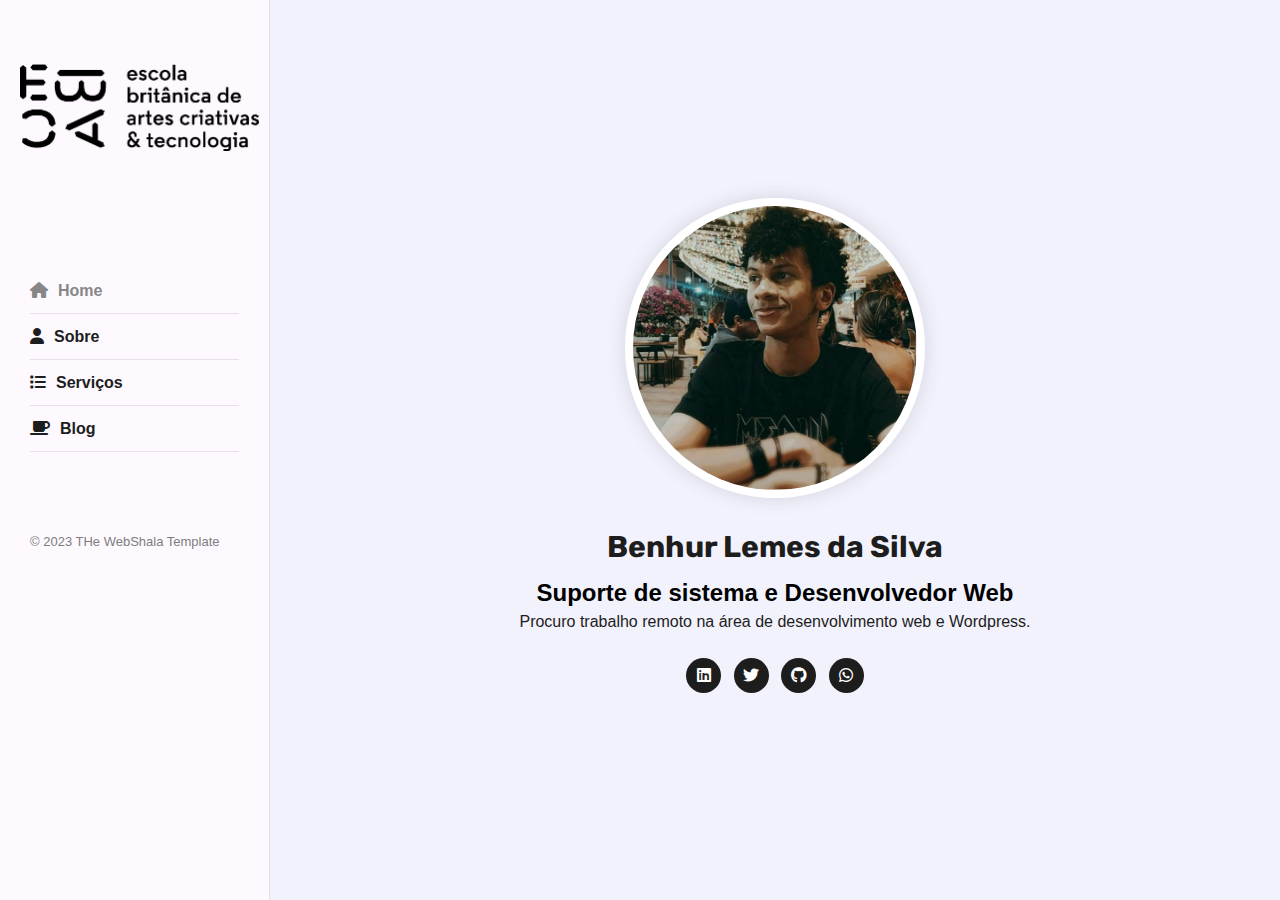
<file: index.html>
<!DOCTYPE html>
<html lang="pt-br">
	<head>
		<title>Portifólio - Benhur Lemes</title>
		<meta charset="UTF-8">
		<meta name="viewport" content="width=device-width, initial-scale=1">
		<link href="./css/style.css" rel="stylesheet" type="text/css">
		<link href="./css/layout.css" rel="stylesheet" type="text/css">
	</head>
	<body>

		<!-- Loading -->
			<div class="preloader">
				<div class="loader">

				</div>
			</div>
		<!-- Fim do Loading -->

		<!-- Main Container -->
		<main class="main-container">
			<!-- Aside -->
			<aside>
				<!-- Logo -->
				<figure class="logo">
					<a href="https://ebaconline.com.br/">
						<img src="./images/brazil_logo_black_port.png" alt="logo da escola">
					</a>
				</figure>
				<!-- Nav -->
				<div class="nav-toggler">
					<span></span>
				</div>
				<nav>
					<ul class="nav-ul">
						<li><a href="#home" class="active"><i class="fa fa-home"></i>Home</a></li>
						<li><a href="#about"><i class="fa fa-user"></i>Sobre</a></li>
						<li><a href="#service"><i class="fa fa-list"></i>Serviços</a></li>
						<li><a href="#blog"><i class="fa fa-coffee"></i>Blog</a></li>
					</ul>
				</nav>

				<div class="copyright-text">
					&copy; 2023 THe WebShala Template
				</div>
			</aside>
			<div class="main-content">
				<!-- Home conteúdo -->
				<section class="home section active" id="home">
					<div class="container">
						<div class="intro">
							<figure>
								<img src="./images/foto.png" alt="foto de perfil" class="shadow-dark">
							</figure>
							<h1>Benhur Lemes da Silva</h1>
							<h2>Suporte de sistema e Desenvolvedor Web</h2>
							<p>Procuro trabalho remoto na área de desenvolvimento web e Wordpress.</p>
							<div class="social-links">
								<a href="https://www.linkedin.com/in/benhur-lemes-da-silva-664963255/"><i class="fab fa-linkedin"></i></a>
								<a href="https://twitter.com/BaianKun"><i class="fab fa-twitter"></i></a>
								<a href="https://github.com/BenhurLemes"><i class="fab fa-github"></i></a>
								<a href="https://wa.me/5582981718247?text=Ola%Mundo!"><i class="fab fa-whatsapp"></i></a>
							</div>
						</div>	
					</div>
				</section>
				<!-- Home conteúdo Fim -->

				<!-- Sobre conteúdo -->
				<section class="about section" id="about">
					<div class="container">
						<div class="row">
							<div class="section-title padd-15">
								<h2>Sobre mim</h2>
							</div>
						</div>
							<div class="row">
								<div class="about-content padd-15">
									<div class="row">
										<div class="about-text padd-15">
											<h3>Trabalho com Suporte de sistema e sou <span>Desenvolvedor Web</span></h3>
											<p>Olá, sou Benhur Lemes da Silva e atuo como Suporte de Sistemas. Porém, busco 
											crescer na minha carreira e me profissionalizar na área de desenvolvimento web. 
											Sou proativo, colaborativo e valorizo o trabalho em equipe para alcançar objetivos 
											desejados. Estou comprometido em aprimorar minhas habilidades e conhecimentos por 
											meio de novos desafios e oportunidades de desenvolvimento pessoal e profissional.</p>
										</div>
									</div>
									<div class="row">
										<div class="personal-info padd-15">
											<div class="row">
												<div class="info-item padd-15">
													<p>Aniversário : <span>20 Outubro 2003</span></p>
												</div>
												<div class="info-item padd-15">
													<p>Idade : <span>19</span></p>
												</div>
												<div class="info-item padd-15">
													<p>Website : <span>bookishbard5.wordpress.com</span></p>
												</div>
												<div class="info-item padd-15">
													<p>Email : <span>Benhurlemes1@gmail.com</span></p>
												</div>
												<div class="info-item padd-15">
													<p>Ensino : <span>Superior</span></p>
												</div>
												<div class="info-item padd-15">
													<p>Telefone : <span>+55 82 9 8171-8247</span></p>
												</div>
												<div class="info-item padd-15">
													<p>Cidade : <span>Maceió</span></p>
												</div>
												<div class="info-item padd-15">
													<p>Freelance : <span>Disponível</span></p>
												</div>
											</div>
											<div class="row">
												<div class="buttons padd-15">
													<a href="./pdf/Currículo Benhur Lemes.pdf" class="btn">Download CV</a>
												</div>
											</div>
										</div>
										<div class="skills-info padd-15">
											<div class="row">
												<div class="skill-item padd-15">
													<h4>HTML</h4>
													<div class="progress">
														<div class="progress-in" style="width: 90%"></div>
														<div class="skill-percent">90%</div>
													</div>
												</div>
												<div class="skill-item padd-15">
													<h4>CSS</h4>
													<div class="progress">
														<div class="progress-in" style="width: 55%"></div>
														<div class="skill-percent">55%</div>
													</div>
												</div>
												<div class="skill-item padd-15">
													<h4>Javascript</h4>
													<div class="progress">
														<div class="progress-in" style="width: 35%"></div>
														<div class="skill-percent">35%</div>
													</div>
												</div>
												<div class="skill-item padd-15">
													<h4>PHP</h4>
													<div class="progress">
														<div class="progress-in" style="width: 50%"></div>
														<div class="skill-percent">50%</div>
													</div>
												</div>
												<div class="skill-item padd-15">
													<h4>Wordpress</h4>
													<div class="progress">
														<div class="progress-in" style="width: 50%"></div>
														<div class="skill-percent">50%</div>
													</div>
												</div>
												<div class="skill-item padd-15">
													<h4>Java</h4>
													<div class="progress">
														<div class="progress-in" style="width: 40%"></div>
														<div class="skill-percent">40%</div>
													</div>
												</div>
												<div class="skill-item padd-15">
													<h4>Python</h4>
													<div class="progress">
														<div class="progress-in" style="width: 80%"></div>
														<div class="skill-percent">80%</div>
													</div>
												</div>
												<div class="skill-item padd-15">
													<h4>MySQL</h4>
													<div class="progress">
														<div class="progress-in" style="width: 40%"></div>
														<div class="skill-percent">40%</div>
													</div>
												</div>
											</div>
										</div>
									</div>
	
									<div class="row">
										<div class="education padd-15">
											<h3 class="title">Educação</h3>
											<div class="row">
												<div class="timeline-box padd-15">
													<div class="timeline shadow-dark">
														<!-- timeline-item -->
														<div class="timeline-item">
															<div class="circle-dot"></div>
															<h5 class="timeline-date">
															<i class="fa fa-calendar"></i> 2019 - 2021
															</h5>
															<h3 class="timeline-title">Colégio São Lucas Maceió</h3>
															<h5 class="timeline-subtitle">Ensino médio</h5>
														</div>
														<!-- timeline-item final-->
	
														<!-- timeline-item -->
														<div class="timeline-item">
															<div class="circle-dot"></div>
															<h5 class="timeline-date">
															<i class="fa fa-calendar"></i> 2022 - presente
															</h5>
															<h3 class="timeline-title">Ciência da Computação</h3>
															<h5 class="timeline-subtitle">Ensino Superior</h5>
															<p class="timeline-text">
																Atualmente, estou cursando o mestrado no Centro Universitário Tiradentes (UNIT) 
																e estou no terceiro período do curso.
															</p>
														</div>
														<!-- timeline-item final-->
	
														<!-- timeline-item -->
														<div class="timeline-item">
															<div class="circle-dot"></div>
															<h5 class="timeline-date">
															<i class="fa fa-calendar"></i> 2023 - presente
															</h5>
															<h3 class="timeline-title">Wordpress - Desenvolvimento Web do Zero</h3>
															<h5 class="timeline-subtitle">Curso Online</h5>
															<p class="timeline-text">
																Estou matriculado em um curso profissional na Escola Britânica de Artes Criativas 
																e Tecnologia (EBAC).
															</p>
														</div>
														<!-- timeline-item final-->
													</div>
												</div>
											</div>
										</div>
										<div class="experience padd-15">
											<h3 class="title">Experiência</h3>
											<div class="row">
												<div class="timeline-box padd-15">
													<div class="timeline shadow-dark">
														<!-- timeline-item -->
														<div class="timeline-item">
															<div class="circle-dot"></div>
															<h5 class="timeline-date">
															<i class="fa fa-calendar"></i> 2022 - presente
															</h5>
															<h3 class="timeline-title">Suporte de Sistema</h3>
															<h5 class="timeline-subtitle">Estágio</h5>
															<p class="timeline-text">
																Como Suporte de Sistema na empresa Residência Educação, meu trabalho 
																é garantir que os sistemas de informática estejam funcionando corretamente 
																e que os usuários possam aproveitar todos os recursos disponíveis.
															</p>
														</div>
														<!-- timeline-item final-->
													</div>
												</div>
											</div>
										</div>
									</div>
								</div>
							</div>
					</section>
				</div>
				<!-- Sobre conteúdo Fim-->

				<!-- Serviços conteúdo -->
				<section class="service section" id="service">
					<div class="container">
						<div class="row">
							<div class="section-title padd-15">
								<h2>Serviços</h2>
							</div>
						</div>
						<div class="row">
							<!-- Serviço Item -->
							<div class="service-item padd-15">
								<div class="service-item-inner">
									<div class="icon"><i class="fa fa-laptop"></i></div>
									<h4>Web Design</h4>
									<p>Crio interfaces digitais atrativas e fáceis de usar, em colaboração
										com a equipe, garantindo coerência e responsividade. Busco proporcionar 
										experiências envolventes e intuitivas aos usuários.</p>
								</div>
							</div>
							<!-- Serviço Item final -->
							<!-- Serviço Item -->
							<div class="service-item padd-15">
								<div class="service-item-inner">
									<div class="icon"><i class="fa fa-code"></i></div>
									<h4>Desenvolvimento Web</h4>
									<p>Escrevo e codifico sites e aplicativos em colaboração com a equipe, 
										garantindo funcionalidade, eficiência e conformidade com os padrões 
										da web. Também testo e soluciono problemas de compatibilidade em diferentes 
										dispositivos.</p>
								</div>
							</div>
							<!-- Serviço Item final -->
							<!-- Serviço Item -->
							<div class="service-item padd-15">
								<div class="service-item-inner">
									<div class="icon"><i class="fa fa-film"></i></div>
									<h4>Edição de Vídeo</h4>
									<p>Faço edição de vídeo usando o aplicativo DaVinci Resolve. Garanto a clareza
										narrativa e o ritmo adequado para proporcionar uma experiência envolvente
										e satisfatória ao espectador, sempre atendendo às necessidades do cliente.</p>
								</div>
							</div>
							<!-- Serviço Item final -->
							<!-- Serviço Item -->
							<div class="service-item padd-15">
								<div class="service-item-inner">
									<div class="icon"><i class="fa fa-gamepad"></i></div>
									<h4>Criação de Jogos</h4>
									<p>Faço jogos indies como hobby em engines como Unity e Godoot.</p>
								</div>
							</div>
							<!-- Serviço Item final -->
						</div>
					</section>
				</div>
				<!-- Serviços conteúdo Fim-->

				<!-- Blog conteúdo -->
				<section class="blog section" id="blog">
					<div class="container">
						<div class="row">
							<div class="section-title padd-15">
								<h2>Últimos Blogs</h2>
							</div>
						</div>
						<div class="row">
							<!-- item -->
							<div class="blog-item padd-15">
								<div class="blog-item-inner shadow-dark">
									<figure class="blog-img">
										<img src="./images/capahobbit.jpg" alt="imagem de livro Hobbit">
										<div class="blog-date">
											10 mar 2023
										</div>
									</figure>
									<div class="blog-info">
										<h4 class="blog-title">Lá e de Volta Outra Vez</h4>
										<p class="blog-description">O ínicio de um grande universo.</p>
										<p class="blog-tags">Tags: <a>Livro</a> , <a>Tolkien</a> , <a>HTML</a> , <a>CSS</a></p>
									</div>
								</div>
							</div>
							<!-- Item fim -->
	
							<!-- item -->
							<div class="blog-item padd-15">
								<div class="blog-item-inner shadow-dark">
									<figure class="blog-img">
										<img src="./images/capaSdA.jpg" alt="imagem de livro Senhor dos Anéis">
										<div class="blog-date">
											01 mai 2023
										</div>
									</figure>
									<div class="blog-info">
										<h4 class="blog-title">Senhor dos Anéis</h4>
										<p class="blog-description">A continuação do universo de Tolkien.</p>
										<p class="blog-tags">Tags: <a>Livro</a> , <a>Tolkien</a></p>
									</div>
								</div>
							</div>
							<!-- Item fim -->
	
							<!-- item -->
							<div class="blog-item padd-15">
								<div class="blog-item-inner shadow-dark">
									<figure class="blog-img">
										<img src="./images/capaSima.jpg" alt="imagem de livro Simarillion">
										<div class="blog-date">
											20 jun 2023
										</div>
									</figure>
									<div class="blog-info">
										<h4 class="blog-title">Simarillion</h4>
										<p class="blog-description">O livro mais injustiçado de Tolkien.</p>
										<p class="blog-tags">Tags: <a>Livro</a> , <a>Tolkien</a></p>
									</div>
								</div>
							</div>
							<!-- Item fim -->

							<!-- item -->
							<div class="blog-item padd-15">
								<div class="blog-item-inner shadow-dark">
									<figure class="blog-img">
										<img src="./images/narnia.jpg" alt="imagem de livro Nárnia">
										<div class="blog-date">
											22 jun 2023
										</div>
									</figure>
									<div class="blog-info">
										<h4 class="blog-title">As Crônicas de Nárnia</h4>
										<p class="blog-description">O conto infantil para encantar a todos.</p>
										<p class="blog-tags">Tags: <a>Livro</a> , <a>C.S.S Lewis</a></p>
									</div>
								</div>
							</div>
							<!-- Item fim -->

							<!-- item -->
							<div class="blog-item padd-15">
								<div class="blog-item-inner shadow-dark">
									<figure class="blog-img">
										<img src="./images/ebacestudo.png" alt="imagem de estudo da EBAC">
										<div class="blog-date">
											30 jun 2023
										</div>
									</figure>
									<div class="blog-info">
										<h4 class="blog-title">Como é estudar na EBAC?</h4>
										<p class="blog-description">Um instituto que molda seu caminho.</p>
										<p class="blog-tags">Tags: <a>EBAC</a> , <a>Estudo</a></p>
									</div>
								</div>
							</div>
							<!-- Item fim -->
	
							<!-- item -->
							<div class="blog-item padd-15">
								<div class="blog-item-inner shadow-dark">
									<figure class="blog-img">
										<img src="./images/coffee-square.jpg" alt="imagem de café">
										<div class="blog-date">
											30 jun 2023
										</div>
									</figure>
									<div class="blog-info">
										<h4 class="blog-title">Gostaria de um café?</h4>
										<p class="blog-description">Melhor que o primeiro cafézinho é o segundo cafézinho.</p>
										<p class="blog-tags">Tags: <a>EBAC</a> , <a>Wordpress</a> , <a>HTML</a> , <a>CSS</a></p>
									</div>
								</div>
							</div>
							<!-- Item fim -->
						</div>
					</section>
				</div>
				<!-- Blog conteúdo Fim-->
			</div>
		</main>
	</body>
	<script src="javascript/script copy.js"></script>
</html>
</file>
<file: css/layout.css>
.section-title h2::before, .section-title h2::after, .btn {
    background-color: #1d1d1d;
}

aside nav li a:hover,
aside nav li a.active{
  color: #878787;
}

aside .nav-toggler span,
aside .nav-toggler span::before, 
aside .nav-toggler span::after{
	background-color: #1d1d1d;
}

.blog .blog-item-inner .blog-info .blog-tags a,
.service .service-item .service-item-inner .icon .fa,
.about .about-content .about-text h3 span{
    color: #989898;
}

.blog .blog-item-inner .blog-img .blog-date,
.service .service-item .service-item-inner:hover .icon,
.about .about-content .timeline .circle-dot,
.about .about-content .timeline .timeline-item::before,
.about .about-content .skills-info .skill-item .progress .progress-in,
.btn,
.section-title h1::before, .section-title h1::after{
  background-color: #1d1d1d;
}
</file>
<file: css/style.css>
/* Icones */
@import url('https://cdnjs.cloudflare.com/ajax/libs/font-awesome/6.4.0/css/all.min.css');

/* Fonte */
@import url('https://fonts.googleapis.com/css2?family=Rubik:wght@500;700;900&display=swap');

/* Geral Style */
body{
	margin: 0;
	line-height: 1.5;
	font-size: 16px;
	font-family: Arial, Helvetica, sans-serif;
	font-size: 400;
} 

*{
	margin: 0;
	padding: 0;
	outline: none;
	text-decoration: none;
	box-sizing: border-box;
}

::before,::after{
	box-sizing: border-box;
}

section{
	background-color: #f2f2fc;
	min-height: 100vh;
	display: block;
	padding: 0 30px;
	position: fixed;
	left: 270px;
	top: 0;
	right: 0;
	bottom: 0;
	z-index: 0;
	overflow-x: hidden;
	overflow-y: auto;
	opacity: 1;
	-webkit-transition: all 0.3s ease;
	transition: all 0.3s ease;
}

section.back-section{
	z-index: 1;
}
section.active{
	opacity: 1;
	z-index: 2;
	-webkit-animation: slideSection 1s ease;
	animation: slideSection 1s ease;
}

@-webkit-keyframes slideSection{
	0%{
		-webkit-transform: translatex(100%);
		transform: translatex(100%);
	}
	100%{
		-webkit-transform: translatex(0%);
		transform: translatex(0%);
	}
}

@keyframes slideSection{
	0%{
		-webkit-transform: translatex(100%);
		transform: translatex(100%);
	}
	100%{
		-webkit-transform: translatex(0%);
		transform: translatex(0%);
	}
}

section .container{
	padding-top: 60px;
	padding-bottom: 70px;
}
.section-title{
	-ms-flex: 0 0 100%;
	flex: 0 0 100%;
	max-width: 100%;
	margin-bottom: 60px;
}

.section-title h2{
	font-size: 40px;
	color: #1d1d1d;
	font-family: 'Rubik', sans-serif;
	font-weight: 700;
	margin: 0;
	position: relative;	
}

.section-title h2::before{
	content: '';
	height: 4px;
	width: 50px;
	position: absolute;
	top: 100%;
	left: 0;
}

.section-title h2::after{
	content: '';
	height: 4px;
	width: 25px;
	position: absolute;
	top: 100%;
	left: 0;
	margin-top: 8px;
}

.row{
	display: -ms-flexbox;
	display: flex;
	-ms-flex-wrap: wrap;
	flex-wrap: wrap;
	margin-right: -15px;
	margin-left: -15px;
	position: relative;
}

.padd-15{
	padding-left: 15px;
	padding-right: 15px;
}

.container{
	max-width: 1100px;
	width: 100%;
	margin: auto;
}

.btn{
	font-size: 16px;
	font-family: 'Rubik', sans-serif;
	font-weight: 500;
	padding: 12px 35px;
	color: #ffffff;
	border-radius: 40px;
	-webkit-transition: all 0.3s ease;
	transition: all 0.3s ease;
	display: inline-block;
	white-space: nowrap;
    border: none;
    cursor: pointer;
}

.btn:hover{
	-webkit-transform: scale(1.05);
	transform: scale(1.05);
}

.shadow-dark{
	-webkit-box-shadow: 0 0 20px rgba(48, 46,77,0.15);
	box-shadow: 0 0 20px rgba(48, 46, 77, 0.15);
}

.hidden{
	display: none!important;
}

/* Loading */
.preloader{
	background-color: #222222;
	position: fixed;
	left: 0;
	top: 0;
	height: 100%;
	width: 100%;
	z-index: 150;
	display: -ms-flexbox;
	display: flex;
	-ms-flex-align: center;
	align-items: center;
	-ms-flex-pack: center;
	justify-content: center;
	-webkit-transition: all 1s ease;
	transition: all 1s ease;
}

.preloader.opacity-0{
	opacity: 0;
}

.preloader .loader{
	height: 40px;
	width: 40px;
	border: 4px solid #e3e3e3;
	border-radius: 50%;
	border-top: 4px solid transparent;
	border-bottom: 4px solid transparent;
	-webkit-animation: spin 2s linear infinite;
	animation: spin 2s linear infinite;
}

@-webkit-keyframes spin{
	0%{
		-webkit-transform: rotate(0deg);
		transform: rotate(0deg);
	}
	100%{
		-webkit-transform: rotate(360deg);
		transform: rotate(360deg);
	}
}

@keyframes spin{
	0%{
		-webkit-transform: rotate(0deg);
		transform: rotate(0deg);
	}
	100%{
		-webkit-transform: rotate(360deg);
		transform: rotate(360deg);
	}
}

/* Lateral */
aside{
	width: 270px;
	background-color: #fdf9ff;
	position: fixed;
	height: 100%;
	left: 0;
	top: 0;
	z-index: 10;
	border-right: 1px solid #e8dfec;
	padding: 30px;
	overflow-y: auto;
	-webkit-transition: all 0.3s ease;
	transition: all 0.3s ease;
}

aside .logo{
	padding: 30px 0;
}

aside .logo img{
	width: 239px;
	height: 91px;
	display: inline-block;
	right: 10px;
	position: relative;
}

aside .nav-toggler{
	height: 40px;
	width: 45px;
	border: 1px solid #d4d4e3;
	cursor: pointer;
	position: fixed;
	left: 300px;
	top: 20px;
	z-index: 11;
	border-radius: 5px;
	background-color: #fdf9ff;
	display: none;
	-ms-flex-align: center;
	align-items: center;
	-ms-flex-pack: center;
	justify-content: center;
	-webkit-transition: all 0.3s ease;
	transition: all 0.3s ease;
}

aside .nav-toggler span::before{
	content: '';
	height: 2px;
	width: 18px;
	position: absolute;
	top: -6px;
	left: 0;
}

aside .nav-toggler span{
	height: 2px;
	width: 16px;
	display: inline-block;
	position: relative;
}

aside .nav-toggler.open span{
	background-color: transparent;
}

aside .nav-toggler.open span::before{
	-webkit-transform: rotate(45deg);
	transform: rotate(45deg);
	top: 0;
}

aside .nav-toggler.open span::after{
	-webkit-transform: rotate(-45deg);
	transform: rotate(-45deg);
	top: 0;
}

aside .nav-toggler span::after{
	content: '';
	height: 2px;
	width: 18px;
	position: absolute;
	top: 6px;
	left: 0;
}

aside nav{
	list-style: none;
	margin: 80px 0;
	padding: 0;
}

aside nav li{
	display: block;
}

aside nav li a{
	font-size: 16px;
	font-weight: 600;
	color: #1d1d1d;
	text-decoration: none;
	line-height: 45px;
	display: block;
	border-bottom: 1px solid #e8dfec;
	-webkit-transition: all 0.3s ease;
	transition: all 0.3s ease;
	text-transform: capitalize;
}

aside nav li a:not(.active):hover{
	padding-left: 5px;
	color: #3b3b3b;
}

aside nav li a .fa{
	margin-right: 10px;
}

aside .copyright-text{
	font-size: 13px;
	color: #7d7d7d;
}

.mobile-menu{
	display: none;
	cursor: pointer;
}

.mobile-menu div{
	width: 32px;
	height: 2px;
	background-color: #1d1d1d;
	margin: 8px;
}

/* Home */
.home{
	min-height: 100vh;
	display: -ms-flexbox;
	display: flex;
}

.home .intro{
	text-align: center;
}

.home .intro img{
	height: 300px;
	width: 300px;
	border-radius: 50%;
	display: inline-block;
	border: 8px solid #ffffff;
}

.home h1 {
	font-size: 30px;
	color: #1d1d1d;
	font-family: 'Rubik', sans-serif;
	font-weight: 700;
	margin: 20px 0 5px;
}

.home .intro p{
	font-size: 16px;
	font-weight: 500;
	margin: 0;
	line-height: 22px;
	color: #1d1d1d;
}

.home .intro .social-links{
	margin-top: 25px;
}

.home .intro .social-links a{
	height: 35px;
	width: 35px;
	display: inline-block;
	text-align: center;
	line-height: 35px;
	color: #fff;
	background-color: #1d1d1d;
	margin: 0 4px;
	border-radius: 50%;
	text-decoration: none;
	-webkit-transition: all 0.3s ease;
	transition: all 0.3s ease ;
}

.home .intro .social-links a:hover{
	-webkit-transform: scale(1.1);
	transform: scale(1.1);
}

/* Sobre */
.about .about-content{
	-ms-flex: 0 0 100%;
	flex: 0 0 100%;
	max-width: 100%;
}

.about .about-content .about-text{
	-ms-flex: 0 0 100%;
	flex: 0 0 100%;
	max-width: 100%;
}

.about .about-content .about-text h3{
	font-size: 24px;
	margin-bottom: 15px;
	font-weight: 700;
	color: #1d1d1d;
}

.about .about-content .about-text p{
	font-size: 16px;
	line-height: 25px;
	color: #3b3b3b;
	margin: 0;
}

.about .about-content .personal-info{
	-ms-flex: 0 0 60%;
	flex: 0 0 60%;
	max-width: 60%;
	margin-top: 40px;
}

.about .about-content .personal-info .info-item{
	-ms-flex: 0 0 50%;
	flex: 0 0 50%;
	max-width: 50%;
}

.about .about-content .personal-info .info-item p{
	font-weight: 600;
	padding: 10px 0;
	font-size: 16px;
	color: #1d1d1d;
	margin: 0;
	border-bottom: 1px solid #e8dfec;
}

.about .about-content .personal-info .info-item p span{
	font-weight: 400;
	color: #3b3b3b;
	margin-left: 4px;
	display: inline-block;
}

.about .about-content .personal-info .buttons{
	margin-top: 30px;
}

.about .about-content .personal-info .buttons .btn{
	margin-right: 15px;
	margin-top: 10px;
}

.about .about-content .skills-info{
	-ms-flex: 0 0 40%;
	flex: 0 0 40%;
	max-width: 40%;
	margin-top: 40px;
}

.about .about-content .skills-info .skill-item{
	-ms-flex: 0 0 50%;
	flex: 0 0 50%;
	max-width: 50%;
}

.about .about-content .skills-info .skill-item h4{
	line-height: 24px;
	font-weight: 600;
	font-size: 16px;
	color: #1d1d1d;
	text-transform: capitalize;
	margin: 0;
}

.about .about-content .skills-info .skill-item .progress{
	background-color: #cfcfcf;
	height: 8px;
	border-radius: 4px;
	width: 100%;
	position: relative;
}

.about .about-content .skills-info .skill-item{
	margin-bottom: 18px;
}

.about .about-content .skills-info .skill-item .progress .progress-in{
	position: absolute;
	left: 0;
	top: 0;
	height: 100%;
	border-radius: 4px;
}
.about .about-content .skills-info .skill-item .skill-percent{
	line-height: 50px;
	position: absolute;
	right: 0;
	top: -40px;
	font-weight: 400;
	color: #1d1d1d;
}

.about .about-content .education{
	-ms-flex: 0 0 50%;
	flex: 0 0 50%;
	max-width: 50%;
	margin-top: 30px;
}

.about .about-content .experience{
	-ms-flex: 0 0 50%;
	flex: 0 0 50%;
	max-width: 50%;
	margin-top: 30px;
}

.about .about-content h3.title{
	font-size: 24px;
	margin-bottom: 30px;
	font-weight: 700;
	color: #1d1d1d;
}

.about .about-content .timeline-box{
	-ms-flex: 0 0 100%;
	flex: 0 0 100%;
	max-width: 100%;
}
.about .about-content .timeline{
	background-color: #fdf9ff;
	padding: 30px 15px;
	border: 1px solid #d4d4e3;
	border-radius: 10px;
	width: 100%;
	position: relative;
}

.about .about-content .timeline .timeline-item{
	position: relative;
	padding-left: 37px;
	padding-bottom: 50px;
}
.about .about-content .timeline .timeline-item:last-child{
	padding-bottom: 0px;
}
.about .about-content .timeline .timeline-item::before{
	content: '';
	width: 1px;
	position: absolute;
	height: 100%;
	left: 7px;
	top: 0;
}
.about .about-content .timeline .circle-dot{
	position: absolute;
	left: 0;
	top: 0px;
	height: 15px;
	width: 15px;
	left: 0px;
	border-radius: 50%;
}
.about .about-content .timeline .timeline-date{
	font-size: 14px;
	font-weight: 400;
	margin-bottom: 12px;
	color: #3b3b3b;
}

.about .about-content .timeline .timeline-date .fa{
	margin-right: 5px;
}

.about .about-content .timeline .timeline-title{
	font-weight: 700;
	font-size: 18px;
	text-transform: capitalize;
	color: #1d1d1d;
}

.about .about-content .timeline .timeline-subtitle{
	font-weight: 600;
	font-size: 16px;
	color: #3f3f3f;
}

.about .about-content .timeline .timeline-text{
	font-size: 16px;
	line-height: 25px;
	color: #3b3b3b;
	margin: 0;	
}

/* Serviços */
.service .container{
    padding-bottom: 40px;
}
.service .service-item{
    -ms-flex: 0 0 33.33%;
    flex: 0 0 33.33%;
    max-width: 33.33%;
    margin-bottom: 30px;
    display: -ms-flexbox;
    display: flex;
}

.service .service-item .service-item-inner{
    background-color: #fdf9ff;
    border: 1px solid #d4d4e3;
    border-radius: 10px;
    padding: 30px 15px;
    text-align: center;
    -webkit-transition: all 0.5s ease;
    transition: all 0.5s ease;
}
.service .service-item .service-item-inner:hover{
	-webkit-box-shadow: 0 0 20px rgba(48, 46,77,0.15);
	box-shadow: 0 0 20px rgba(48, 46, 77, 0.15);
}

.service .service-item .service-item-inner .icon{
    height: 60px;
    width: 60px;
    display: block;
    margin: 0 auto 30px;
    text-align: center;
    border-radius: 50%;
    -webkit-transition: all 0.3s ease;
    transition: all 0.3s ease;
}

.service .service-item .service-item-inner .icon .fa{
    font-size: 40px;
    line-height: 60px;
    -webkit-transition: all 0.5s ease;
    transition: all 0.5s ease;
}

.service .service-item .service-item-inner:hover .icon .fa{
    font-size: 25px;
    color: #ffffff;
}
.service .service-item .service-item-inner h4{
    font-size: 18px;
    margin-bottom: 15px;
    color: #1d1d1d;
    font-weight: 700;
    text-transform: capitalize;
}
.service .service-item .service-item-inner p{
    font-size: 16px;
    color: #3b3b3b;
    line-height: 25px;
    margin: 0;
}

/* Blog */
.blog .container{
    padding-bottom: 40px;
} 
.blog .blog-item{
	-ms-flex: 0 0 33 33%;
    flex: 0 0 33.33%;
    max-width: 33.33%;
    margin-bottom: 30px;
}

.blog .blog-item-inner{
    border-radius: 10px;
    overflow: hidden;
    border: 1px solid #d4d4e3;
}

.blog .blog-item-inner .blog-img{
    position: relative;
    overflow: hidden;
}

.blog .blog-item-inner .blog-img img{
	filter: grayscale(100%); 
    width: 100%;
    display: block;
    -webkit-transition: all 0.5s ease;
    transition: all 0.5s ease;
}

.blog .blog-item-inner:hover .blog-img img{
	filter: grayscale(0%); /*Deixando a imagem colorida ao passar o mouse */
    -webkit-transform: scale(1.1);
    transform: scale(1.1);
}

.blog .blog-item-inner .blog-img .blog-date{
    position: absolute;
    padding: 4px 10px;
    border-radius: 5px;
    color: #ffffff;
    font-size: 14px;
    left: 15px;
    bottom: 15px;
}

.blog .blog-item-inner .blog-info{
    padding: 30px 15px;
    background-color: #fdf9ff;
}

.blog .blog-item-inner .blog-info .blog-title{
    font-size: 18px;
    font-weight: 700;
    color: #1d1d1d;
    margin-bottom: 10px;
}

.blog .blog-item-inner .blog-info .blog-description{
    font-size: 16px;
    line-height: 25px;
    color: #3b3b3b;
    font-weight: 400;
    margin-bottom: 15px;
}

.blog .blog-item-inner .blog-info .blog-tags{
    font-size: 16px;
    line-height: 25px;
    color: #3b3b3b;
    font-weight: 400;
    font-size: 14px;
    text-transform: capitalize;
}

.blog .blog-item-inner .blog-info .blog-tags a{
    font-weight: 600;
}

.blog .blog-item-inner .blog-info .blog-tags a:hover{
	-webkit-transition: all 0.5s ease;
	transition: all 0.5 ease;
	color: #56E4F8;
}

/* Responsive */
@media (max-width: 1199px){
	.section .container{
		padding-top: 70px;
	}

	aside .nav-toggler{
		display: -ms-flexbox;
		display: flex;
		left: 30px;
	}

	aside .nav-toggler.open{
		left: 300px;
	}

	aside{
		left: -270px;
	}

	aside.open{
		left: 0px;
	}

	.section {
		left: 0;
	}

	.section.open{
		left: 270px;
	}

	.about .about-content .personal-info .info-item p span{
		display: block;
		margin-left: 0;
	}
}
@media (max-width: 991px){
	.blog .blog-item,
	.service .service-item{
		-ms-flex: 0 0 50%;
		flex: 0 0 50%;
		max-width: 50%;
	}
}
@media (max-width: 767px){
	.blog .blog-item,
	.service .service-item,
	.about .about-content .experience,
	.about .about-content .education,
	.about .about-content .skills-info,
	.about .about-content .personal-info{
		-ms-flex: 0 0 100%;
		flex: 0 0 100%;
		max-width: 100%;
	}
}

@media (max-width: 575px){
	.about .about-content .info-item span{
		font-size: 11px;
	}
}
</file>
